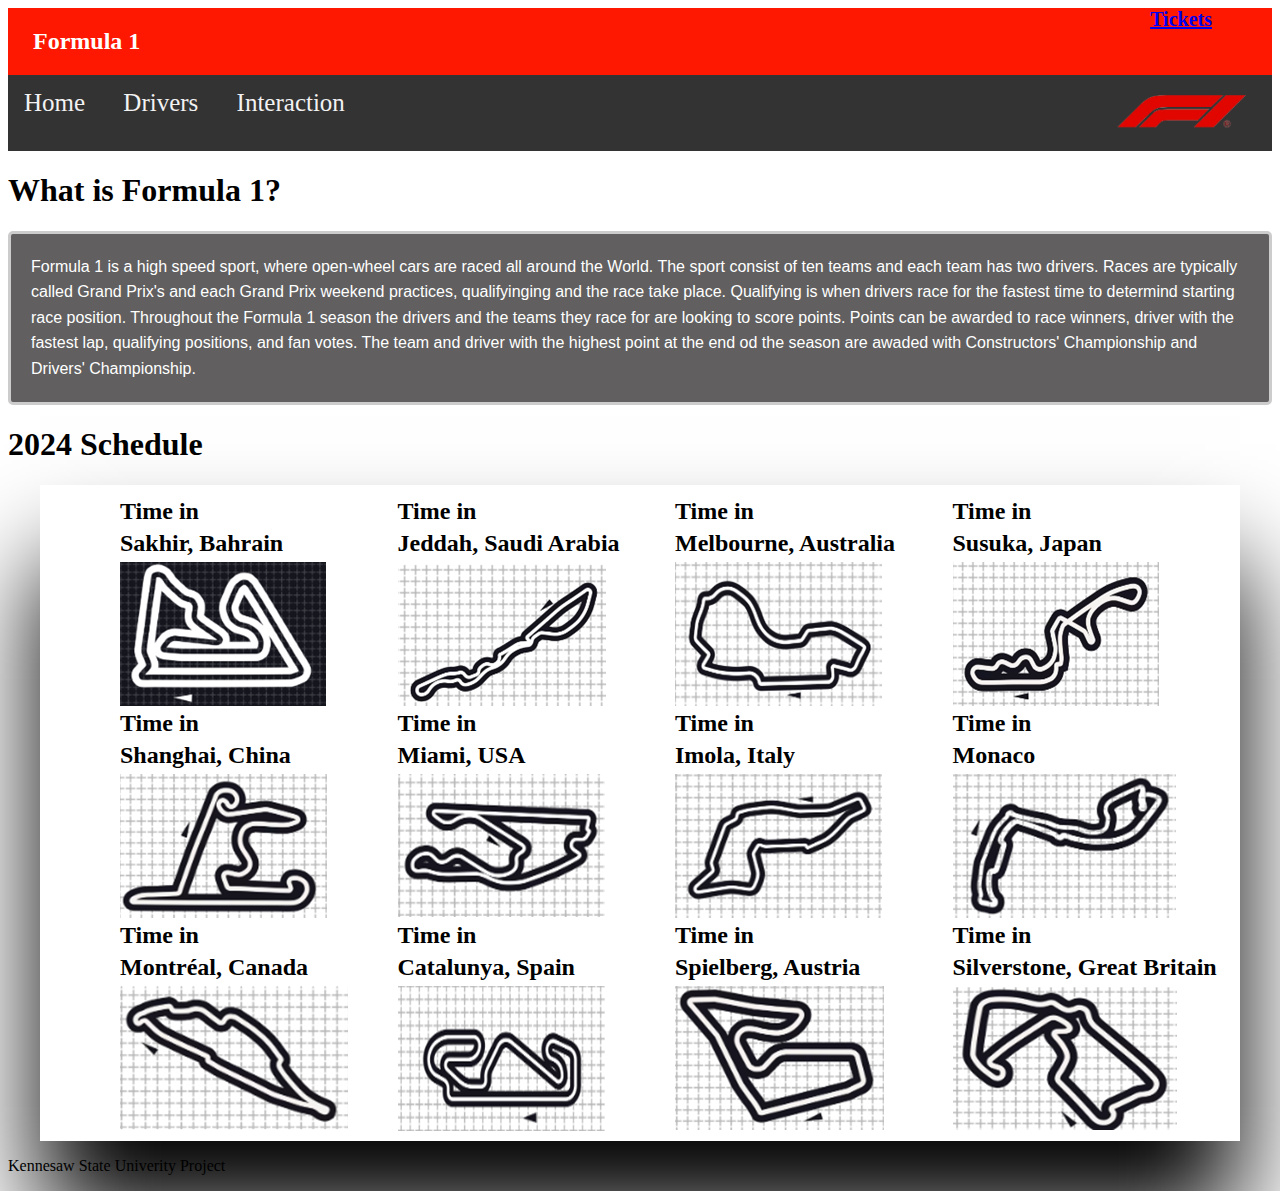
<file: index.html>
<!DOCTYPE html>
<html lang="en">
<head>
    
    <meta name="viewport" content="width=device-width, initial-scale=1.0"> <!--Makes page responsive-->
    <link rel="stylesheet" href="style.css">  <!--Links to CSS page-->
    <title>Formula 1 Fan Page</title><!--Title-->
</head>
<body>
    <script src="main.js"></script><!--Links to javascript page-->
   

    <div class="header"><!--Header of nav bar-->
        <h2>Formula 1</h2>
        <h3><a href="https://tickets.formula1.com/en">Tickets</a></h3>  
    </div>

    <div class="navigation"> <!--Links/tabs of nav bar to get to other pages-->
        <div class="tabs">
            <a href="index.html">Home</a>
            <a href="drivers.html">Drivers</a>
            <a href="interaction.html">Interaction</a>
           
        </div>
        <div class="logo"> <!--Image links to Official F1 page-->
            <a href="https://www.formula1.com/">
                <img src="images/F1logo.png" alt="Formula 1 official logo">
            </a>
        </div>
    </div>

    <div class="body">
        <div class="content1"> <!--start of body text here-->
            <h1>What is Formula 1?</h1>
            <p>Formula 1 is a high speed sport, where open-wheel cars are raced all around the World. 
                The sport consist of ten teams and each team has two drivers.
                Races are typically called Grand Prix's and each Grand Prix weekend practices, qualifyinging and the race take place.
                Qualifying is when drivers race for the fastest time to determind starting race position.
                Throughout the Formula 1 season the drivers and the teams they race for are looking to score points.
                Points can be awarded to race winners, driver with the fastest lap, qualifying positions, and fan votes.
                The team and driver with the highest point at the end od the season are awaded with Constructors' Championship
                and Drivers' Championship.
            </p>
        </div>

        
        <h1>2024 Schedule</h1>
        <div class="courses"> <!--main class for all image/hover effect of track images-->

                <div class="bahrain"><!--class for different locations-->
                    <h2>Time in</h2><!--Label of different locations-->
                    <h2>Sakhir, Bahrain</h2>
                    <div class="container"> <!--class to design a hover and text-->
                        <img class="image" src="images/track1.png" alt="Bahrain Track"> <!--Shows track image-->
                        <div class="timeappear">
                            <div class="text"><p id="bahrainTime"></p></div><!--Calls for the JS timezone-->
                        </div>
                    </div>
                </div>

            
                <div class="suadiarabia"><!--class for different locations-->
                    <h2>Time in</h2><!--Label of different locations-->
                    <h2>Jeddah, Saudi Arabia</h2>
                    <div class="container"><!--class to design a hover and text-->
                        <img class="image" src="images/track2.png" alt="Saudi Arabia Track"><!--Shows track image-->
                        <div class="timeappear">
                            <div class="text"><p id="jeddahTime"></p></div><!--Calls for the JS timezone-->
                        </div>
                    </div>
                </div>

                <div class="australia"><!--class for different locations-->
                    <h2>Time in</h2><!--Label of different locations-->
                    <h2>Melbourne, Australia</h2>
                    <div class="container"><!--class to design a hover and text-->
                        <img class="image" src="images/track3.png" alt="Australia Track"><!--Shows track image-->
                        <div class="timeappear">
                            <div class="text"><p id="melbourneTime"></p></div><!--Calls for the JS timezone-->
                        </div>
                    </div>
                </div>

                <div class="japan"><!--class for different locations-->
                    <h2>Time in</h2><!--Label of different locations-->
                    <h2>Susuka, Japan</h2>
                    <div class="container"><!--class to design a hover and text-->
                        <img class="image" src="images/track4.png" alt="Japan Track"><!--Shows track image-->
                        <div class="timeappear">
                            <div class="text"><p id="tokyoTime"></p></div><!--Calls for the JS timezone-->
                        </div>
                    </div>
                </div>

                <div class="china"><!--class for different locations-->
                    <h2>Time in</h2><!--Label of different locations-->
                    <h2>Shanghai, China</h2>
                    <div class="container"><!--class to design a hover and text-->
                        <img class="image" src="images/track5.png" alt="China Track"><!--Shows track image-->
                        <div class="timeappear">
                            <div class="text"><p id="shanghaiTime"></p></div><!--Calls for the JS timezone-->
                        </div>
                    </div>
                </div>

                <div class="miami"><!--class for different locations-->
                    <h2>Time in </h2><!--Label of different locations-->
                    <h2>Miami, USA</h2>
                    <div class="container"><!--class to design a hover and text-->
                        <img class="image" src="images/track6.png" alt="Miami Track"><!--Shows track image-->
                        <div class="timeappear">
                            <div class="text"><p id="miamiTime"></p></div><!--Calls for the JS timezone-->
                        </div>
                    </div>
                </div>

                <div class="italy"><!--class for different locations-->
                    <h2>Time in </h2><!--Label of different locations-->
                    <h2>Imola, Italy</h2>
                    <div class="container"><!--class to design a hover and text-->
                        <img class="image" src="images/track7.png" alt="Italy Track"><!--Shows track image-->
                        <div class="timeappear">
                            <div class="text"><p id="imolaTime"></p></div><!--Calls for the JS timezone-->
                        </div>
                    </div>
                </div>

                <div class="monaco"><!--class for different locations-->
                    <h2>Time in</h2><!--Label of different locations-->
                    <h2>Monaco</h2>
                    <div class="container"><!--class to design a hover and text-->
                        <img class="image" src="images/track8.png" alt="Monaco Track"><!--Shows track image-->
                        <div class="timeappear">
                            <div class="text"><p id="monacoTime"></p></div><!--Calls for the JS timezone-->
                        </div>
                    </div>
                </div>

                <div class="canada"><!--class for different locations-->
                    <h2>Time in</h2><!--Label of different locations-->
                    <h2>Montréal, Canada</h2>
                    <div class="container"><!--class to design a hover and text-->
                        <img class="image" src="images/track9.png" alt="Canada Track"><!--Shows track image-->
                        <div class="timeappear">
                            <div class="text"><p id="montrealTime"></p></div><!--Calls for the JS timezone-->
                        </div>
                    </div>
                </div>

                <div class="spain"><!--class for different locations-->
                    <h2>Time in</h2><!--Label of different locations-->
                    <h2>Catalunya, Spain</h2>
                    <div class="container"><!--class to design a hover and text-->
                        <img class="image" src="images/track10.png" alt="Spain Track"><!--Shows track image-->
                        <div class="timeappear">
                            <div class="text"><p id="catalunyaTime"></p></div><!--Calls for the JS timezone-->
                        </div>
                    </div>
                </div>

                <div class="austria"><!--class for different locations-->
                    <h2>Time in</h2><!--Label of different locations-->
                    <h2>Spielberg, Austria</h2>
                    <div class="container"><!--class to design a hover and text-->
                        <img class="image" src="images/track11.png" alt="Austria Track"><!--Shows track image-->
                        <div class="timeappear">
                            <div class="text"><p id="spielbergTime"></p></div><!--Calls for the JS timezone-->
                        </div>
                    </div>
                </div>

                <div class="greatBritain"><!--class for different locations-->
                    <h2>Time in</h2><!--Label of different locations-->
                    <h2>Silverstone, Great Britain</h2>
                    <div class="container"><!--class to design a hover and text-->
                        <img class="image" src="images/track12.png" alt="Great Britain Track"><!--Shows track image-->
                        <div class="timeappear">
                            <div class="text"><p id="silverstoneTime"></p></div><!--Calls for the JS timezone-->
                        </div>
                    </div>
                </div>
       
       
       
       
       
       
            </div>
            
    </div>
<p>Kennesaw State Univerity Project</p><!-- footer -->


</body>
</html>
</file>
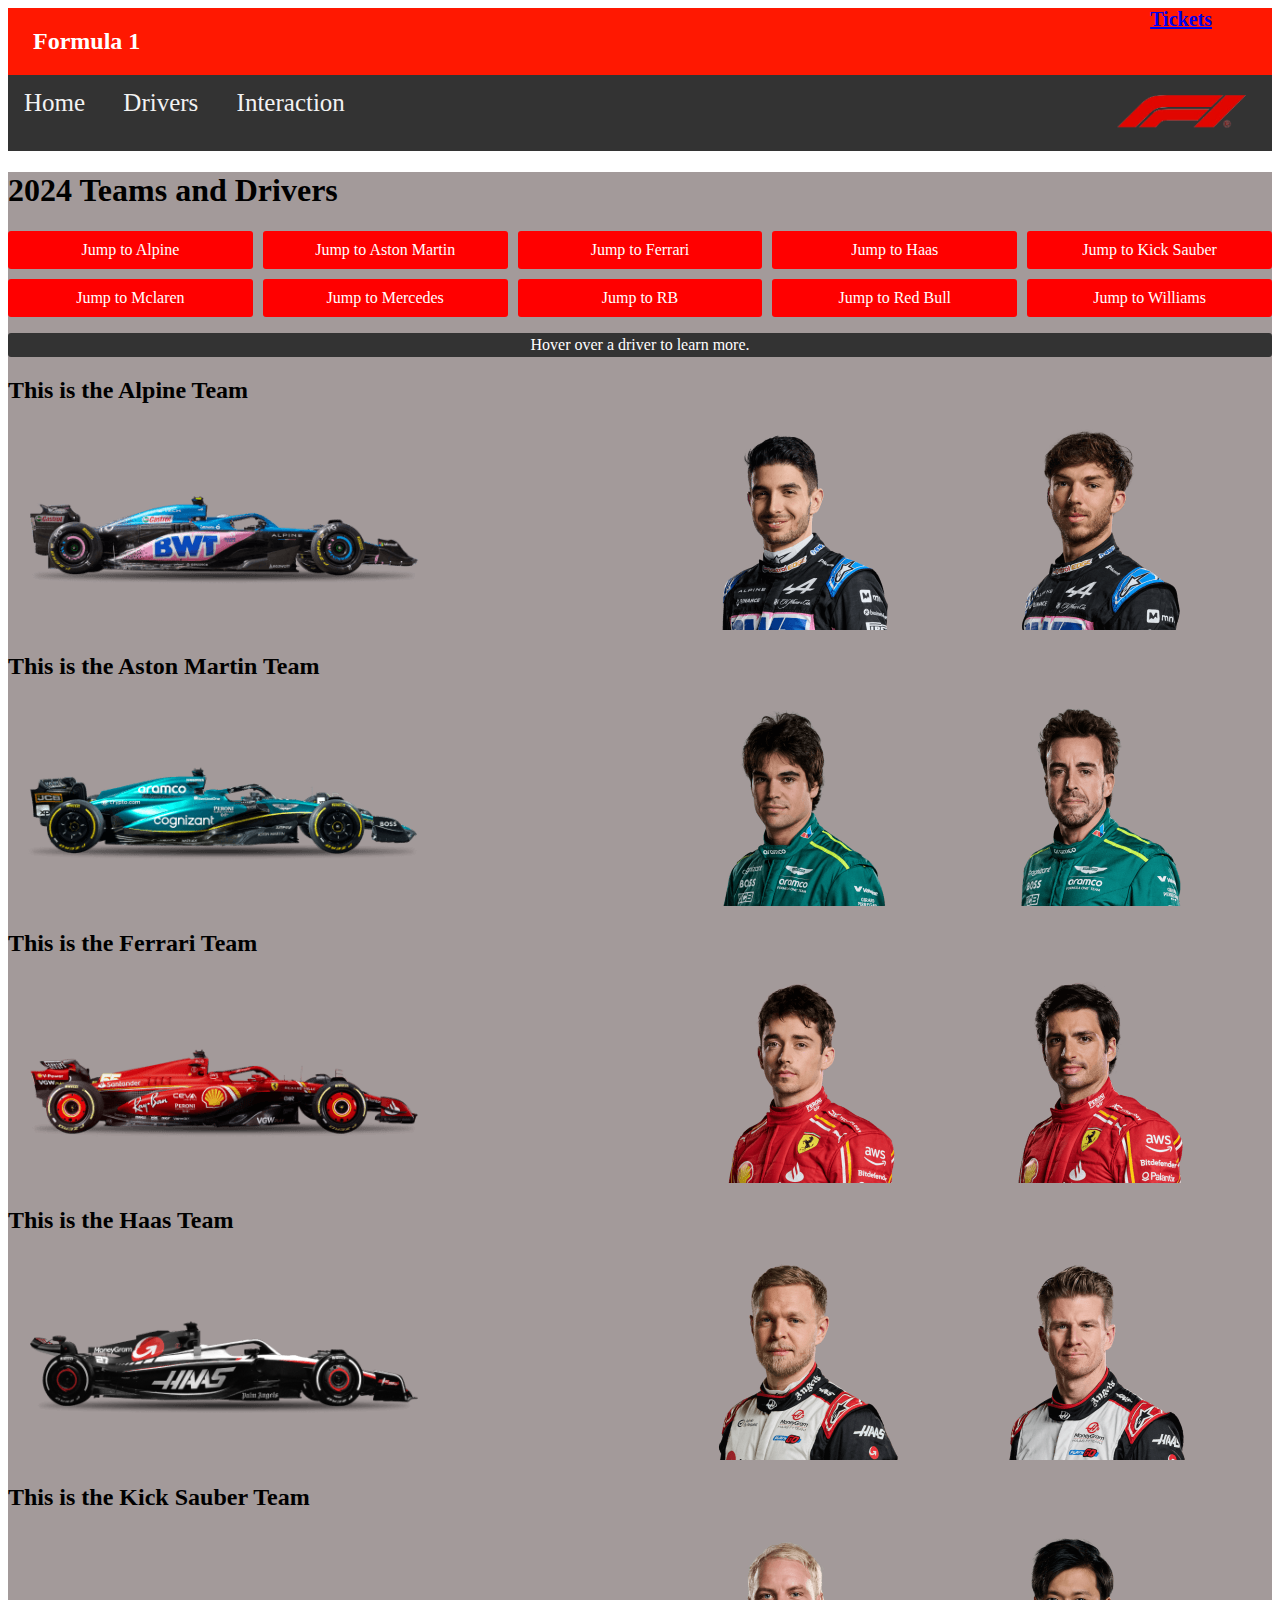
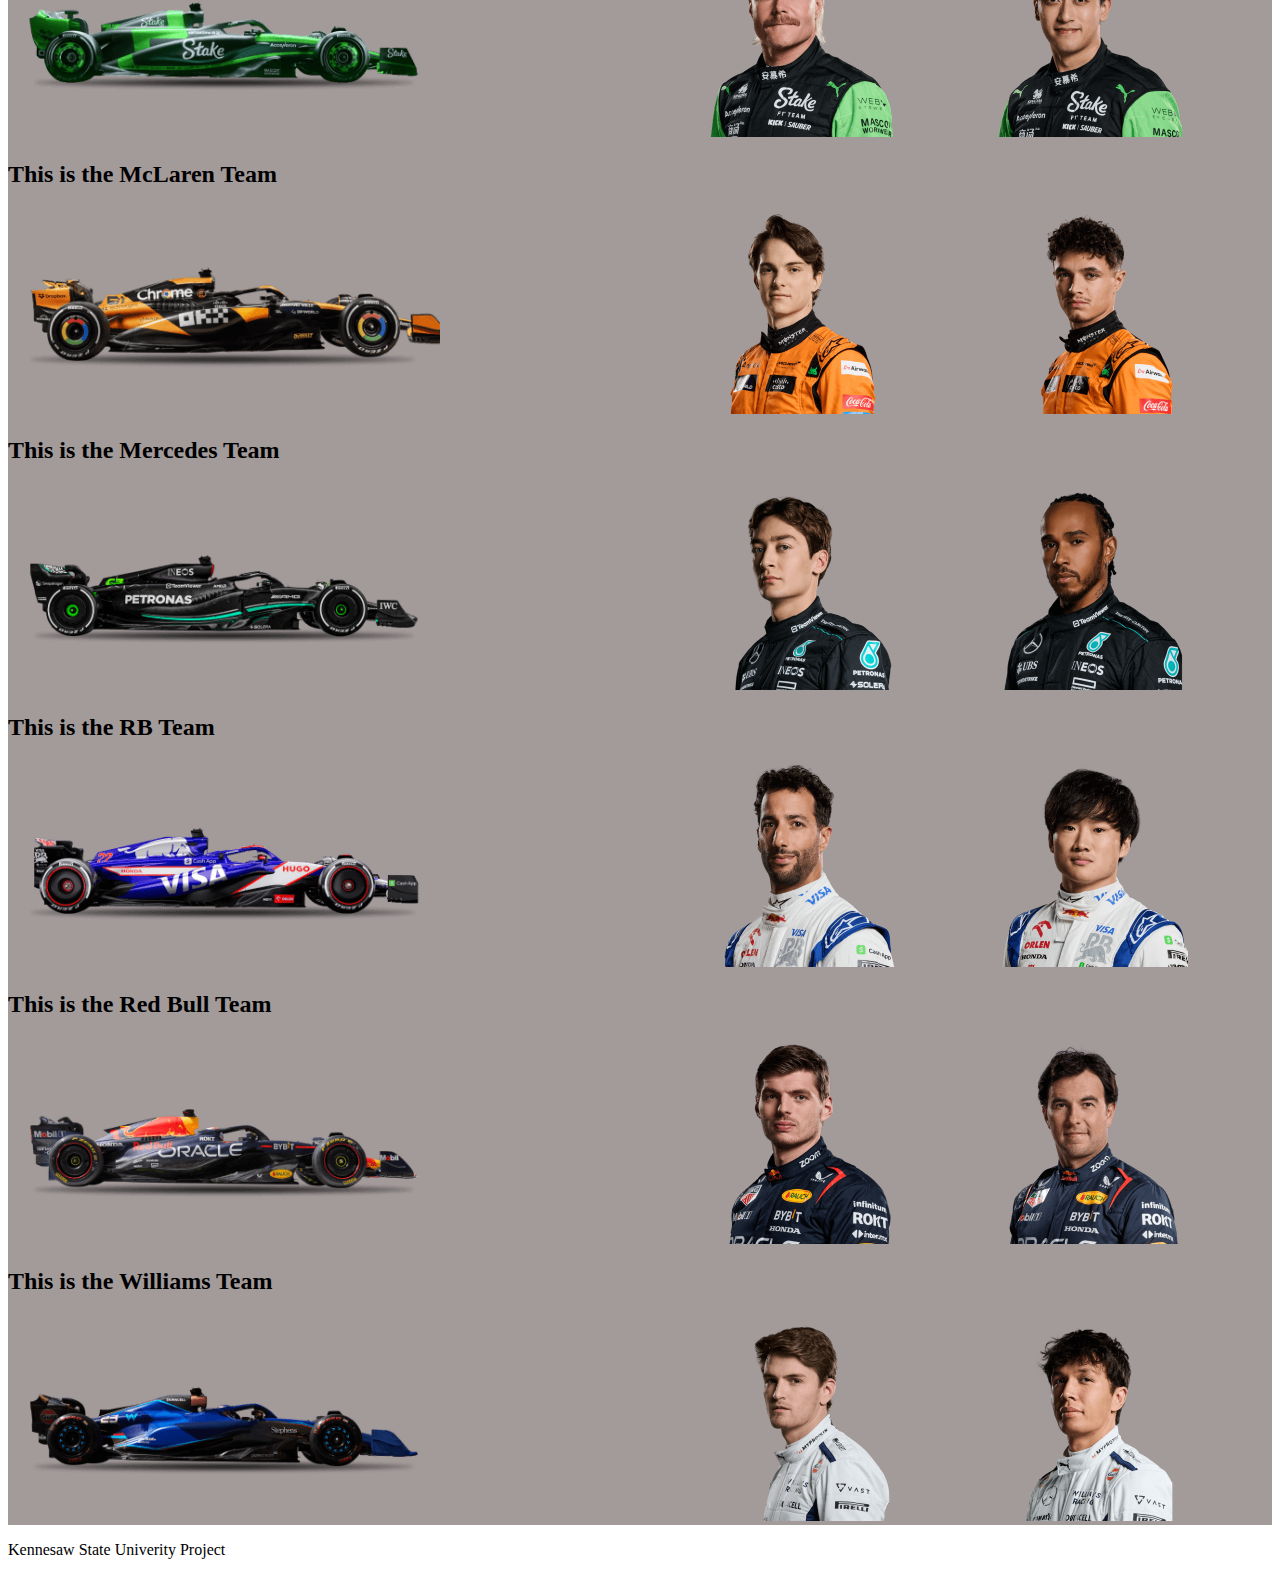
<file: drivers.html>
<!DOCTYPE html>
<html lang="en">
<head>
    
    <meta name="viewport" content="width=device-width, initial-scale=1.0"> <!--Makes page responsive-->
    <link rel="stylesheet" href="style.css">  <!--Links to CSS page-->
    <title>Formula 1 Fan Page</title><!--Title-->
</head>
<body>
    <script src="main.js"></script><!--Links to javascript page-->
    

    <div class="header"><!--Header of nav bar-->
        <h2>Formula 1</h2>
        <h3><a href="https://tickets.formula1.com/en">Tickets</a></h3> 
    </div>

    <div class="navigation"> <!--Links/tabs of nav bar to get to other pages-->
        <div class="tabs">
            <a href="index.html">Home</a>
            <a href="drivers.html">Drivers</a>
            <a href="interaction.html">Interaction</a>
           
        </div>
        <div class="logo"> <!--Image links to Official F1 page-->
            <a href="https://www.formula1.com/">
                <img src="images/F1logo.png" alt="Formula 1 official logo">
            </a>
        </div>
    </div>
 
    
    <div class="drive">
    
        <h1>2024 Teams and Drivers</h1> <!--button of all 10 teams to scroll down to team section-->
        <div class="teams">
            <a href="#alpineTeam">Jump to Alpine</a>
            <a href="#astonmartinTeam">Jump to Aston Martin</a>
            <a href="#ferrariTeam">Jump to Ferrari</a>
            <a href="#haasTeam">Jump to Haas</a>
            <a href="#kicksauberTeam">Jump to Kick Sauber</a>
            <a href="#mclarenTeam">Jump to Mclaren</a>
            <a href="#mercedesTeam">Jump to Mercedes</a>
            <a href="#rbTeam">Jump to RB</a>
            <a href="#redbullTeam">Jump to Red Bull</a>
            <a href="#williamsTeam">Jump to Williams</a>

        </div>

       <p>Hover over a driver to learn more.</p>

        <h2 id="alpineTeam">This is the Alpine Team</h2><!-- RedBull label -->
        <div class="alpinecar">
            <img src="images/alpinecar.png" alt="Alpine car"><!-- car image -->
        </div>
        <div class="alpine">
            <div class="racer"><!-- Common class for both racers -->
                <img src="images/racer3.png" alt="Esteban Ocon"><!-- Driver image -->
                <div class="overlay"><!-- Hover effect -->
                    <p>Name: Esteban Ocon</p><!-- Racer name -->
                    <p>Country: France</p><!-- country they are from -->
                    <p>Career Podiums: 3</p><!-- career podiums -->
                    <p>World Chapionships: 0</p><!-- Number of world chapionships -->
                    <p>Races Competed: 137</p><!-- races competed in -->
                </div> 
            </div>
        
            <div class="racer"><!-- Common class for both racers -->
                <img src="images/racer4.png" alt="Pierre Gasly"><!-- Driver image -->
                <div class="overlay"><!-- Hover effect -->
                    <p>Name: Pierre Gasly</p><!-- Racer name -->
                    <p>Country: France</p><!-- country they are from -->
                    <p>Career Podiums: 4</p><!-- career podiums -->
                    <p>World Chapionships: 0</p><!-- Number of world chapionships -->
                    <p>Races Competed: 134</p><!-- races competed in -->
                </div> 
            </div>
        </div>

        <h2 id="astonmartinTeam">This is the Aston Martin Team</h2><!-- RedBull label -->
        <div class="astoncar">
            <img src="images/astoncar.png" alt="aston car"><!-- car image -->
        </div>
        <div class="aston">
            <div class="racer"><!-- Common class for both racers -->
                <img src="images/racer5.png" alt="Lance Stroll"><!-- Driver image -->
                <div class="overlay"><!-- Hover effect -->
                    <p>Name: Lance Stroll</p><!-- Racer name -->
                    <p>Country: Canada</p><!-- country they are from -->
                    <p>Career Podiums: 3</p><!-- career podiums -->
                    <p>World Chapionships: 0</p><!-- Number of world chapionships -->
                    <p>Races Competed: 147</p><!-- races competed in -->
                </div> 
            </div>
        
            <div class="racer"><!-- Common class for both racers -->
                <img src="images/racer6.png" alt="Fernando Alonso"><!-- Driver image -->
                <div class="overlay"><!-- Hover effect -->
                    <p>Name: Fernando Alonso</p><!-- Racer name -->
                    <p>Country: Spain</p><!-- country they are from -->
                    <p>Career Podiums: 106</p><!-- career podiums -->
                    <p>World Chapionships: 2</p><!-- Number of world chapionships -->
                    <p>Races Competed: 384</p><!-- races competed in -->
                </div> 
            </div>
        </div>

        <h2 id="ferrariTeam">This is the Ferrari Team</h2><!-- RedBull label -->
        <div class="ferraricar">
            <img src="images/ferraricar.png" alt="ferrari car"><!-- car image -->
        </div>
        <div class="alpine">
            <div class="racer"><!-- Common class for both racers -->
                <img src="images/racer7.png" alt="Charles Leclerc"><!-- Driver image -->
                <div class="overlay"><!-- Hover effect -->
                    <p>Name: Charles Leclerc</p><!-- Racer name -->
                    <p>Country: Monaco</p><!-- country they are from -->
                    <p>Career Podiums: 32</p><!-- career podiums -->
                    <p>World Chapionships: 0</p><!-- Number of world chapionships -->
                    <p>Races Competed: 129</p><!-- races competed in -->
                </div> 
            </div>
        
            <div class="racer"><!-- Common class for both racers -->
                <img src="images/racer8.png" alt="	Carlos Sainz"><!-- Driver image -->
                <div class="overlay"><!-- Hover effect -->
                    <p>Name: Carlos Sainz</p><!-- Racer name -->
                    <p>Country: Spain</p><!-- country they are from -->
                    <p>Career Podiums: 21</p><!-- career podiums -->
                    <p>World Chapionships: 0</p><!-- Number of world chapionships -->
                    <p>Races Competed: 188</p><!-- races competed in -->
                </div> 
            </div>
        </div>

        <h2 id="haasTeam">This is the Haas Team</h2><!-- RedBull label -->
        <div class="haascar">
            <img src="images/haascar.png" alt="Haas car"><!-- car image -->
        </div>
        <div class="haas">
            <div class="racer"><!-- Common class for both racers -->
                <img src="images/racer9.png" alt="Kevin Magnussen"><!-- Driver image -->
                <div class="overlay"><!-- Hover effect -->
                    <p>Name: Kevin Magnussen</p><!-- Racer name -->
                    <p>Country: Denmark</p><!-- country they are from -->
                    <p>Career Podiums: 1</p><!-- career podiums -->
                    <p>World Chapionships: 0</p><!-- Number of world chapionships -->
                    <p>Races Competed: 168</p><!-- races competed in -->
                </div> 
            </div>
        
            <div class="racer"><!-- Common class for both racers -->
                <img src="images/racer10.png" alt="Nico Hulkenberg"><!-- Driver image -->
                <div class="overlay"><!-- Hover effect -->
                    <p>Name: Nico Hulkenberg</p><!-- Racer name -->
                    <p>Country: Germany</p><!-- country they are from -->
                    <p>Career Podiums: 0</p><!-- career podiums -->
                    <p>World Chapionships: 0</p><!-- Number of world chapionships -->
                    <p>Races Competed: 210</p><!-- races competed in -->
                </div> 
            </div>
        </div>

        <h2 id="kicksauberTeam">This is the Kick Sauber Team</h2><!-- RedBull label -->
        <div class="kicksaubercar">
            <img src="images/kickcar.png" alt="Kick sauber car"><!-- car image -->
        </div>
        <div class="kicksauber">
            <div class="racer"><!-- Common class for both racers -->
                <img src="images/racer11.png" alt="	Valtteri Bottas"><!-- Driver image -->
                <div class="overlay"><!-- Hover effect -->
                    <p>Name: Valtteri Bottas</p><!-- Racer name -->
                    <p>Country: Finland/p><!-- country they are from -->
                    <p>Career Podiums: 67</p><!-- career podiums -->
                    <p>World Chapionships: 0</p><!-- Number of world chapionships -->
                    <p>Races Competed: 226</p><!-- races competed in -->
                </div> 
            </div>
        
            <div class="racer"><!-- Common class for both racers -->
                <img src="images/racer12.png" alt="Zhou Guanyu"><!-- Driver image -->
                <div class="overlay"><!-- Hover effect -->
                    <p>Name: Zhou Guanyu</p><!-- Racer name -->
                    <p>Country: China</p><!-- country they are from -->
                    <p>Career Podiums: 0</p><!-- career podiums -->
                    <p>World Chapionships: 0</p><!-- Number of world chapionships -->
                    <p>Races Competed: 48</p><!-- races competed in -->
                </div> 
            </div>
        </div>

        <h2 id="mclarenTeam">This is the McLaren Team</h2><!-- RedBull label -->
        <div class="mclarencar">
            <img src="images/mclarencar.png" alt="Mclaren car"><!-- car image -->
        </div>
        <div class="mclaren">
            <div class="racer"><!-- Common class for both racers -->
                <img src="images/racer13.png" alt="Oscar Piastri"><!-- Driver image -->
                <div class="overlay"><!-- Hover effect -->
                    <p>Name: Oscar Piastri</p><!-- Racer name -->
                    <p>Country: Australia</p><!-- country they are from -->
                    <p>Career Podiums: 2</p><!-- career podiums -->
                    <p>World Chapionships: 0</p><!-- Number of world chapionships -->
                    <p>Races Competed: 26</p><!-- races competed in -->
                </div> 
            </div>
        
            <div class="racer"><!-- Common class for both racers -->
                <img src="images/racer14.png" alt="Lando Norris"><!-- Driver image -->
                <div class="overlay"><!-- Hover effect -->
                    <p>Name: Lando Norris</p><!-- Racer name -->
                    <p>Country: United Kingdom</p><!-- country they are from -->
                    <p>Career Podiums: 14</p><!-- career podiums -->
                    <p>World Chapionships: 0</p><!-- Number of world chapionships -->
                    <p>Races Competed: 108</p><!-- races competed in -->
                </div> 
            </div>
        </div>

        <h2 id="mercedesTeam">This is the Mercedes Team</h2><!-- RedBull label -->
        <div class="mercedescar">
            <img src="images/mercedescar.png" alt="Mercedes car"><!-- car image -->
        </div>
        <div class="mercedes">
            <div class="racer"><!-- Common class for both racers -->
                <img src="images/racer15.png" alt="George Russell"><!-- Driver image -->
                <div class="overlay"><!-- Hover effect -->
                    <p>Name: George Russell</p><!-- Racer name -->
                    <p>Country: United Kingdom</p><!-- country they are from -->
                    <p>Career Podiums: 11</p><!-- career podiums -->
                    <p>World Chapionships: 0</p><!-- Number of world chapionships -->
                    <p>Races Competed: 108</p><!-- races competed in -->
                </div> 
            </div>
        
            <div class="racer"><!-- Common class for both racers -->
                <img src="images/racer16.png" alt="Lewis Hamilton"><!-- Driver image -->
                <div class="overlay"><!-- Hover effect -->
                    <p>Name: Lewis Hamilton</p><!-- Racer name -->
                    <p>Country: United Kingdom</p><!-- country they are from -->
                    <p>Career Podiums: 197</p><!-- career podiums -->
                    <p>World Chapionships: 7</p><!-- Number of world chapionships -->
                    <p>Races Competed: 336</p><!-- races competed in -->
                </div> 
            </div>
        </div>

        <h2 id="rbTeam">This is the RB Team</h2><!-- RedBull label -->
        <div class="rbcar">
            <img src="images/rbcar.png" alt="RB car"><!-- car image -->
        </div>
        <div class="rb">
            <div class="racer"><!-- Common class for both racers -->
                <img src="images/racer17.png" alt="Daniel Ricciardo"><!-- Driver image -->
                <div class="overlay"><!-- Hover effect -->
                    <p>Name: Daniel Ricciardo</p><!-- Racer name -->
                    <p>Country: Australia</p><!-- country they are from -->
                    <p>Career Podiums: 32</p><!-- career podiums -->
                    <p>World Chapionships: 0</p><!-- Number of world chapionships -->
                    <p>Races Competed: 243</p><!-- races competed in -->
                </div> 
            </div>
        
            <div class="racer"><!-- Common class for both racers -->
                <img src="images/racer18.png" alt="Yuki Tsunoda"><!-- Driver image -->
                <div class="overlay"><!-- Hover effect -->
                    <p>Name: Yuki Tsunoda</p><!-- Racer name -->
                    <p>Country: Japan</p><!-- country they are from -->
                    <p>Career Podiums: 0</p><!-- career podiums -->
                    <p>World Chapionships: 0</p><!-- Number of world chapionships -->
                    <p>Races Competed: 70</p><!-- races competed in -->
                </div> 
            </div>
        </div>
            
                <h2 id="redbullTeam">This is the Red Bull Team</h2><!-- RedBull label -->
                <div class="redbullcar">
                    <img src="images/redbullcar.png" alt="Red Bull car"><!-- car image -->
                </div>
                <div class="redbull">
                    <div class="racer"><!-- Common class for both racers -->
                        <img src="images/racer1.png" alt="Max Verstappen"><!-- Driver image -->
                        <div class="overlay"><!-- Hover effect -->
                            <p>Name: Max Verstappen</p><!-- Racer name -->
                            <p>Country: Netherlands</p><!-- country they are from -->
                            <p>Career Podiums: 101</p><!-- career podiums -->
                            <p>World Chapionships: 3</p><!-- Number of world chapionships -->
                            <p>Races Competed: 189</p><!-- races competed in -->
                        </div> 
                    </div>
                
                    <div class="racer"><!-- Common class for both racers -->
                        <img src="images/racer2.png" alt="Sergio Perez"><!-- Driver image -->
                        <div class="overlay"><!-- Hover effect -->
                            <p>Name: Sergio Perez</p><!-- Racer name -->
                            <p>Country: Mexico</p><!-- country they are from -->
                            <p>Career Podiums: 38</p><!-- career podiums -->
                            <p>World Chapionships: 0</p><!-- Number of world chapionships -->
                            <p>Races Competed: 262</p><!-- races competed in -->
                        </div> 
                    </div>
                </div>
                
       

        
            <h2 id="williamsTeam">This is the Williams Team</h2><!-- Williams label -->
            <div class="williamscar">
                <img src="images/williamscar.png" alt="Williams car"><!-- car image -->
            </div>
            <div class="williams">
                <div class="racer"><!-- Common class for both racers -->
                    <img src="images/racer19.png" alt="Logan Sargeant"><!-- driver image -->
                    <div class="overlay"><!-- Hover effect -->
                        <p>Name: Logan Sargeant</p><!-- Racer name -->
                        <p>Wins: [Number of wins]</p><!-- Number of wins -->
                    </div> 
                </div>
            
                <div class="racer"><!-- Common class for both racers -->
                    <img src="images/racer20.png" alt="Alex Albon"><!-- driver image -->
                    <div class="overlay"><!-- Hover effect -->
                        <p>Name: Alex Albon</p><!-- Racer name -->
                        <p>Wins: [Number of wins]</p><!-- Number of wins -->
                    </div> 
                </div>
                
                
            </div>
        </div>
        

          
    

    
            <p>Kennesaw State Univerity Project</p> <!-- footer -->
</body>
</html>
</file>
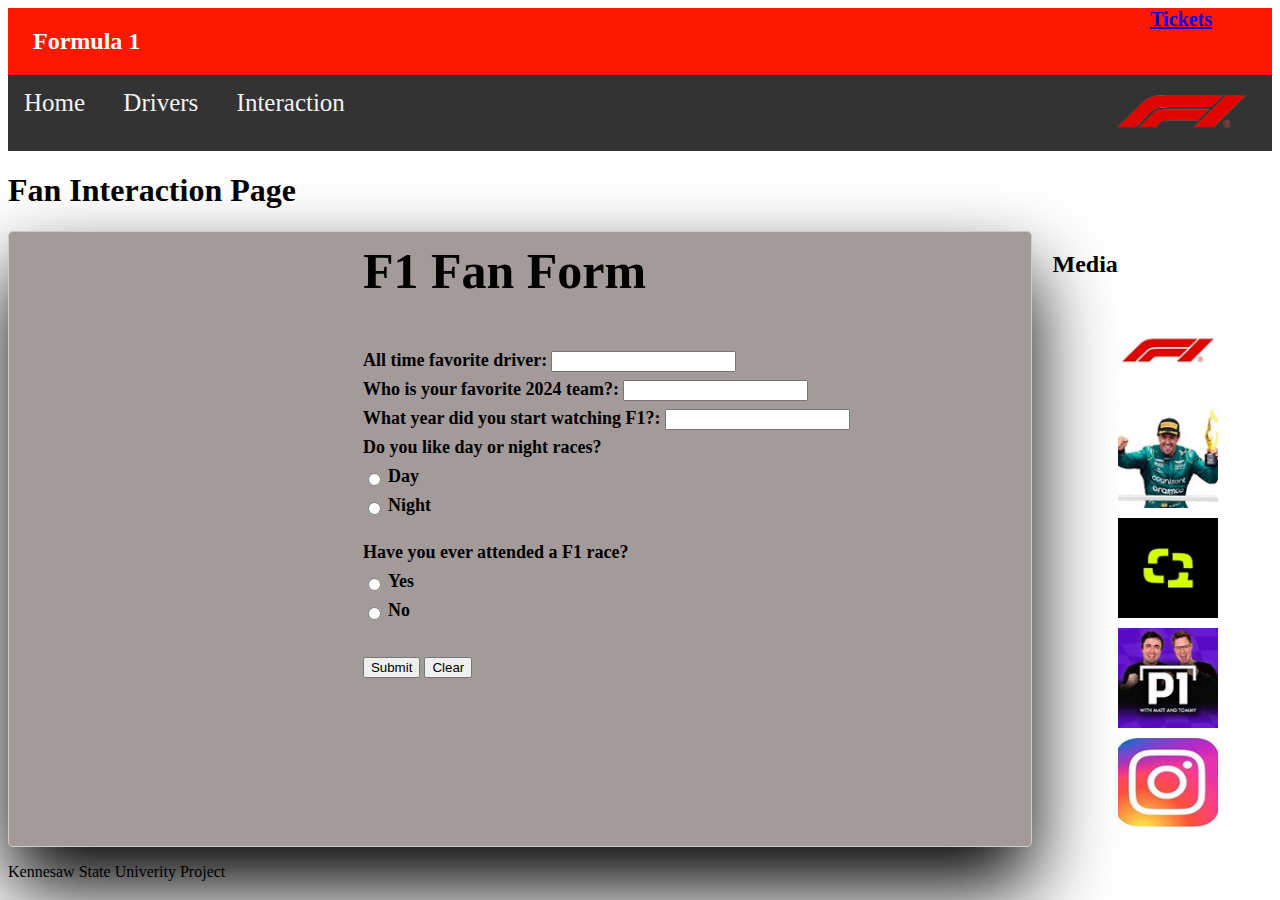
<file: interaction.html>
<!DOCTYPE html>
<html lang="en">
<head>
    
    <meta name="viewport" content="width=device-width, initial-scale=1.0"> <!--Makes page responsive-->
    <link rel="stylesheet" href="style.css">  <!--Links to CSS page-->
    <title>Formula 1 Fan Page</title><!--Title-->
</head>
<body>
    <script src="main.js"></script><!--Links to javascript page-->
   

    <div class="header"><!--Header of nav bar-->
        <h2>Formula 1</h2>
        <h3><a href="https://tickets.formula1.com/en">Tickets</a></h3> 
    </div>

    <div class="navigation"> <!--Links/tabs of nav bar to get to other pages-->
        <div class="tabs">
            <a href="index.html">Home</a>
            <a href="drivers.html">Drivers</a>
            <a href="interaction.html">Interaction</a>
           
        </div>
        <div class="logo"> <!--Image links to Official F1 page-->
            <a href="https://www.formula1.com/">
                <img src="images/F1logo.png" alt="Formula 1 official logo">
            </a>
        </div>
    </div>

    <h1>Fan Interaction Page</h1>

    <div class="container">
        <div class="user">
            <!-- left side of page user form -->
            <h3>F1 Fan Form</h3>
            <!-- HTML -->

       
            <form action="/submit-form" method="post"><!-- calls app.js to validate from input-->
                <label for="favoritedriver">All time favorite driver:</label><!-- label prompt-->
                <input type="text" id="favoritedriver" name="favoritedriver" required><!-- user has to answer-->
                <br>
                
                <label for="favoriteteam">Who is your favorite 2024 team?:</label><!-- label prompt-->
                <input type="text" id="favoriteteam" name="favoriteteam" required><!-- user has to answer-->
                <br>
                <label for="watchingyear">What year did you start watching F1?:</label><!-- label prompt-->
                <input type="text" id="watchingyear" name="watchingyear" required><!-- user has to answer-->
                <br>
                <label for="time">Do you like day or night races?</label><!-- radio prompt-->
                <div>
                    <input type="radio" id="day" name="time" value="day" >
                    <label for="day">Day</label>
                </div>
           
                <div>
                    <input type="radio" id="night" name="time" value="night">
                    <label for="night">Night</label>
                </div>
                <br>
                
                <label for="attend">Have you ever attended a F1 race?</label><!-- radio prompt-->
                <div>
                    <input type="radio" id="yes" name="attend" value="yes" >
                    <label for="yes">Yes</label>
                </div>

                <div>
                    <input type="radio" id="no" name="attend" value="no">
                    <label for="no">No</label>
                </div>
                <br>
                <button type="submit">Submit</button><!-- submit input-->
                <button type="reset">Clear</button><!-- clear form inputs-->
            </form>
        </div>
        
        <div class="media"><!-- right side of page medias-->
            <h2>Media</h2>
           
            <!-- icon image linksof socials for f1 community -->
              
                <a href="https://www.formula1.com/" class="image-link">
                    <img src="images/f1.jpg" alt="Formula 1 official logo" class="small-image">
                </a>
                <a href="https://www.youtube.com/@RicksF1Addictionn" class="image-link">
                    <img src="images/youtube_1.jpg" alt="F1 addiction" class="small-image">
                </a>
                <a href="https://www.youtube.com/@Quadrant" class="image-link">
                    <img src="images/youtube2.jpg" alt="Quadrant" class="small-image">
                </a>
                <a href="https://www.youtube.com/@mattp1tommy" class="image-link">
                    <img src="images/youtube3.jpg" alt="P1" class="small-image">
                </a>
                <a href="https://www.instagram.com/f1/" class="image-link">
                    <img src="images/insta_logo.jpg" alt="Insta logo" class="small-image">
                </a>
               
        </div>
            
            
    </div>

    <p>Kennesaw State Univerity Project</p><!-- footer -->

</body>
</html>
</file>
<file: style.css>
/* Navigation bar display for all pages*/

.header{  
    background-color: #FF1801; /*red color */
    overflow: hidden;
}
.header h2{
    display: inline-block; /* inline-block links are horizontal */
    color: white;  /*text is white in header */
    margin-left: 25px;
}
.header h3{
  color: #f2f2f2;/*text is white in header */
  font-size: 20px;
  float:right;
  padding: 0px 60px; /* Padding seperation*/
}

.header h3:hover {/* hover changes font color and background color*/
    background-color: #ddd; /* white */
    color: black; /* black */
}

  .navigation {
    overflow: hidden; /* Clear floats */
    background-color: #333; /* gray color */
    font-size: 25px;
    text-align: center; /*text is centered in each of it own hover box */
   
    
      
}

.tabs {
    float: left; /* Float the links to the left of the navigation bar */
}

.tabs a {
    display: inline-block; /* inline-block links are horizontal */
    color: #f2f2f2; /* white text color */
    text-align: center; 
    padding: 14px 16px; /* seperation in the tab box*/
    text-decoration: none; /* takes line out from words */
}

.tabs a:hover {
    background-color: #ddd; /* hover changes font color and background color*/
    color: black; 
}

.logo {
    float: right; /* display logo all the way to the right */
}

.logo img {
    height: 50px; /* size of logo */
    padding: 10px; /* seperation in nav bar*/
}
/* ------Course images/grid--------------------------------------------------------------------------------------------------------------------------------------------- */
   .content1 p{
   
    font-family: 'Trebuchet MS', 'Lucida Sans Unicode', 'Lucida Grande', 'Lucida Sans', Arial, sans-serif;
    font-size: 16px;
    line-height: 1.6;
    margin-bottom: 20px;
    padding: 4px; /* Reduced padding inside the box */
    color: white; /* Text color */
    border: 3px solid #ccc; /* Border style */
    padding: 20px; /* Padding inside the box */
    border-radius: 5px; /* Rounded corners */
    background-color: rgb(97, 95, 95); /* Background color within the box */
   }

  .courses {
    display: grid;
    grid-template-columns: repeat(4, 1fr); /* columns in the row for track images */
    grid-template-rows: repeat(3, 1fr);/* rows for track images */
    margin: 0 auto; /* centers the grid */
    max-width: 1200px; /* maximum width for the grid */

}

.courses {
    padding: 10px;
    padding-left: 80px;/* spacing on from the left */
    box-sizing: border-box; /* border around images*/
    box-shadow: 0 80px 100px rgba(0, 0, 0, 1); /* gray drop shadow */

}

.bahrain h2 {
    margin-top: 3px; /* bring the h2's closer together and get rid of spacing */
    margin-bottom: 5px; 
}

.bahrain {
    position: relative; /* put class in normal postion */
    
}

.bahrain .image {/* creates the opacity of the image */
    opacity: 1;
    display: block; 
    transition: .5s ease;/* slow transition for hover */
    
}

.bahrain .timeappear { /* to show timezone text with hover*/
    transition: .5s ease; 
    opacity: 0;
    position: absolute;
    top: 50%;/* positioning in image box */
    left: 50%;
    transform: translate(-75%, -50%); /*position of box */
    text-align: center;
}

.bahrain:hover .image {
    opacity: 0.3; /* hover of pseudocode over image */
}

.bahrain:hover .timeappear {
    opacity: 1;/* text box of time */
}

#bahrainTime {
    background-color:#FF1801; /* red color of background box */
    color: white;/* white text color of timezone */
    font-size: 16px;
    padding: 6px 14px;
    text-align: center;/* center of box */
}

.suadiarabia h2 { /* bring the h2's closer together and get rid of spacing */
    margin-top: 3px;
    margin-bottom: 5px; 
}

.suadiarabia {/* put class in normal postion */
    position: relative;
    
}

.suadiarabia .image {
    opacity: 1;
    display: block;
    transition: .5s ease;/* slow transition for hover */
  
}

.suadiarabia .timeappear {
    transition: .5s ease;
    opacity: 0;
    position: absolute;
    top: 50%;
    left: 50%;
    transform: translate(-75%, -50%);
    text-align: center;
}

.suadiarabia:hover .image {
    opacity: 0.3;/* hover of pseudocode over image */
}

.suadiarabia:hover .timeappear {
    opacity: 1;
}

#jeddahTime {
    background-color:#FF1801; /* red color of background box */
    color: white;/* white text color of timezone */
    font-size: 16px;
    padding: 6px 14px;
    text-align: center;/* center of box */
}

.australia h2 { /* bring the h2's closer together and get rid of spacing */
    margin-top: 3px;
    margin-bottom: 5px;  
}

.australia {
    position: relative;/* put class in normal postion */
    
}

.australia .image {
    opacity: 1;
    display: block;
    
    transition: .5s ease;/* slow transition for hover */
   
}

.australia .timeappear {
    transition: .5s ease;
    opacity: 0;
    position: absolute;
    top: 50%;
    left: 50%;
    transform: translate(-75%, -50%);
    text-align: center;
}

.australia:hover .image {
    opacity: 0.3;/* hover of pseudocode over image */
}

.australia:hover .timeappear {
    opacity: 1;
}

#melbourneTime {
    background-color:#FF1801; /* red color of background box */
    color: white;/* white text color of timezone */
    font-size: 16px;
    padding: 6px 14px;
    text-align: center;/* center of box */
}

.japan h2 { /* bring the h2's closer together and get rid of spacing */
    margin-top: 3px;
    margin-bottom: 5px; 
}

.japan {
    position: relative;/* put class in normal postion */
    
}

.japan .image {
    opacity: 1;
    display: block;
    
    transition: .5s ease;/* slow transition for hover */
    
}

.japan .timeappear {
    transition: .5s ease;
    opacity: 0;
    position: absolute;
    top: 50%;
    left: 50%;
    transform: translate(-75%, -50%);
    text-align: center;
}

.japan:hover .image {
    opacity: 0.3;/* hover of pseudocode over image */
}

.japan:hover .timeappear {
    opacity: 1;
}

#tokyoTime {
    background-color:#FF1801; /* red color of background box */
    color: white;/* white text color of timezone */
    font-size: 16px;
    padding: 6px 14px;
    text-align: center;/* center of box */
}

.china h2 { /* bring the h2's closer together and get rid of spacing */
    margin-top: 3px;
    margin-bottom: 5px; 
}

.china {
    position: relative;/* put class in normal postion */
    
}

.china .image {
    opacity: 1;
    display: block;
    
    transition: .5s ease;/* slow transition for hover */
  
}

.china .timeappear {
    transition: .5s ease;
    opacity: 0;
    position: absolute;
    top: 50%;
    left: 50%;
    transform: translate(-75%, -50%);
    text-align: center;
}

.china:hover .image {
    opacity: 0.3;/* hover of pseudocode over image */
}

.china:hover .timeappear {
    opacity: 1;
}

#shanghaiTime {
    background-color:#FF1801; /* red color of background box */
    color: white;/* white text color of timezone */
    font-size: 16px;
    padding: 6px 14px;
    text-align: center;/* center of box */
}

.miami h2 {/* bring the h2's closer together and get rid of spacing */
    margin-top: 3px;
    margin-bottom: 5px;  
}

.miami {
    position: relative;/* put class in normal postion */
    
}

.miami .image {
    opacity: 1;
    display: block;
    
    transition: .5s ease;/* slow transition for hover */
   
}

.miami .timeappear {
    transition: .5s ease;
    opacity: 0;
    position: absolute;
    top: 50%;
    left: 50%;
    transform: translate(-75%, -50%);
    text-align: center;
}

.miami:hover .image {
    opacity: 0.3;/* hover of pseudocode over image */
}

.miami:hover .timeappear {
    opacity: 1;
}

#miamiTime {
    background-color:#FF1801; /* red color of background box */
    color: white;/* white text color of timezone */
    font-size: 16px;
    padding: 6px 14px;
    text-align: center;/* center of box */
}

.italy h2 {/* bring the h2's closer together and get rid of spacing */
    margin-top: 3px;
    margin-bottom: 5px;
}

.italy {
    position: relative;/* put class in normal postion */
    
}

.italy .image {
    opacity: 1;
    display: block;
    
    transition: .5s ease;/* slow transition for hover */
   
}

.italy .timeappear {
    transition: .5s ease;
    opacity: 0;
    position: absolute;
    top: 50%;
    left: 50%;
    transform: translate(-75%, -50%);
    text-align: center;
}

.italy:hover .image {
    opacity: 0.3;/* hover of pseudocode over image */
}

.italy:hover .timeappear {
    opacity: 1;
}

#imolaTime {
    background-color:#FF1801; /* red color of background box */
    color: white;/* white text color of timezone */
    font-size: 16px;
    padding: 6px 14px;
    text-align: center;/* center of box */
}

.monaco h2 {/* bring the h2's closer together and get rid of spacing */
    margin-top: 3px;
    margin-bottom: 5px; 
}

.monaco {
    position: relative;/* put class in normal postion */
    
}

.monaco .image {
    opacity: 1;
    display: block;
    
    transition: .5s ease;/* slow transition for hover */
   
}

.monaco .timeappear {
    transition: .5s ease;
    opacity: 0;
    position: absolute;
    top: 50%;
    left: 50%;
    transform: translate(-75%, -50%);
    text-align: center;
}

.monaco:hover .image {
    opacity: 0.3;/* hover of pseudocode over image */
}

.monaco:hover .timeappear {
    opacity: 1;
}

#monacoTime {
    background-color:#FF1801; /* red color of background box */
    color: white;/* white text color of timezone */
    font-size: 16px;
    padding: 6px 14px;
    text-align: center;/* center of box */
}

.canada h2 {/* bring the h2's closer together and get rid of spacing */
    margin-top: 3px;
    margin-bottom: 5px; 
}

.canada {
    position: relative;/* put class in normal postion */
    
}

.canada .image {
    opacity: 1;
    display: block;
    
    transition: .5s ease;/* slow transition for hover */
   
}

.canada .timeappear {
    transition: .5s ease;
    opacity: 0;
    position: absolute;
    top: 50%;
    left: 50%;
    transform: translate(-75%, -50%);
    text-align: center;
}

.canada:hover .image {
    opacity: 0.3;/* hover of pseudocode over image */
}

.canada:hover .timeappear {
    opacity: 1;
}

#montrealTime {
    background-color:#FF1801;
    background-color:#FF1801; /* red color of background box */
    color: white;/* white text color of timezone */
    font-size: 16px;
    padding: 6px 14px;
    text-align: center;/* center of box */
}

.spain h2 {/* bring the h2's closer together and get rid of spacing */
    margin-top: 3px;
    margin-bottom: 5px; 
}

.spain {
    position: relative;/* put class in normal postion */
    
}

.spain .image {
    opacity: 1;
    display: block;
    
    transition: .5s ease;/* slow transition for hover */

}

.spain .timeappear {
    transition: .5s ease;
    opacity: 0;
    position: absolute;
    top: 50%;
    left: 50%;
    transform: translate(-75%, -50%);
    text-align: center;
}

.spain:hover .image {
    opacity: 0.3;/* hover of pseudocode over image */
}

.spain:hover .timeappear {
    opacity: 1;
}

#catalunyaTime {
    background-color:#FF1801; /* red color of background box */
    color: white;/* white text color of timezone */
    font-size: 16px;
    padding: 6px 14px;
    text-align: center;/* center of box */
}

.austria h2 {/* bring the h2's closer together and get rid of spacing */
    margin-top: 3px;
    margin-bottom: 5px; 
}

.austria {
    position: relative;/* put class in normal postion */
    
}

.austria .image {
    opacity: 1;
    display: block;
    
    transition: .5s ease;/* slow transition for hover */
   
}

.austria .timeappear {
    transition: .5s ease;
    opacity: 0;
    position: absolute;
    top: 50%;
    left: 50%;
    transform: translate(-75%, -50%);
    text-align: center;
}

.austria:hover .image {
    opacity: 0.3;/* hover of pseudocode over image */
}

.austria:hover .timeappear {
    opacity: 1;
}

#spielbergTime {
    background-color:#FF1801; /* red color of background box */
    color: white;/* white text color of timezone */
    font-size: 16px;
    padding: 6px 14px;
    text-align: center;/* center of box */
}

.greatBritain h2 {/* bring the h2's closer together and get rid of spacing */
    margin-top: 3px;
    margin-bottom: 5px; 
}

.greatBritain {
    position: relative;/* put class in normal postion */
    
}

.greatBritain .image {
    opacity: 1;
    display: block;
    
    transition: .5s ease;/* slow transition for hover */
 
}

.greatBritain .timeappear {
    transition: .5s ease;
    opacity: 0;
    position: absolute;
    top: 50%;
    left: 50%;
    transform: translate(-75%, -50%);
    text-align: center;
}

.greatBritain:hover .image {
    opacity: 0.3;/* hover of pseudocode over image */
}

.greatBritain:hover .timeappear {
    opacity: 1;
}

#silverstoneTime {
    background-color:#FF1801; /* red color of background box */
    color: white;/* white text color of timezone */
    font-size: 16px;
    padding: 6px 14px;
    text-align: center;/* center of box */
}

/* --------drivers.html------------------------------------------------------------------------------------------------------------------------------------ */
.drive{
    background-color: rgb(163, 154, 154);
}
.drive p{
    text-align: center; /* centers link in box */
    padding: 3px;
    background-color: #333;
    text-decoration: none; /* gets rid of underline */
    color: #ffffff;
    border-radius: 3px; /* shape of box */
}

.teams {
    display: grid;
    grid-template-columns: repeat(5, 1fr);/* creates grid  */
    gap: 10px;/* seperation between boxes */
    
}

.teams a {
    text-align: center; /* centers link in box */
    padding: 10px;
    background-color: red;
    text-decoration: none; /* gets rid of underline */
    color: #ffffff;
    border-radius: 3px; /* shape of box */
}

.racer {
    position: relative; /* Position the overlay relative to the racer image */
    display: inline-block; /* Make sure overlay fits to the size of the image */
}

.overlay {
    position: absolute;
    top: 0;
    left: 0;
    width: 90%; /* hover over racer */
    height: 100%; 
    background-color: rgba(0, 0, 0, 0.8); /* black hover*/
    opacity: 0; /* hidden before hover */
    transition: opacity 0.3s; /* slow transition on hover */
}

.racer:hover .overlay {
    opacity: 1; /* Show opacity when hover*/
}
.racer:hover .overlay p {
    color: red;  /* font color is red on hover */
}


.redbull {
    position: relative; /* position is normal */
    margin-bottom: 10px;
    padding-left: 20%;
    display: grid;
    grid-template-columns: repeat(2, 1fr); /* columns in the row for driver images */
    grid-template-rows: repeat(1, 1fr);/* rows for driver images */
    margin: 0 auto; /* centers the grid */
    max-width: 1200px; /* maximum width for the grid */
}


.redbullcar img{
    float: left;  /* car image is on left side */
    margin-top: 50px;
    
}

.redbull img {
    margin-right: 80px; /* seperation between driver images */
}

.alpine {
    position: relative; /* position is normal */
    margin-bottom: 10px;
    padding-left: 20%;
    display: grid;
    grid-template-columns: repeat(2, 1fr); /* columns in the row for driver images */
    grid-template-rows: repeat(1, 1fr);/* rows for driver images */
    margin: 0 auto; /* centers the grid */
    max-width: 1200px; /* maximum width for the grid */
}


.alpinecar img{
    float: left;  /* car image is on left side */
    margin-top: 50px;
}

.alpine img {
    margin-right: 80px; /* seperation between driver images */
}

.aston {
    position: relative; /* position is normal */
    margin-bottom: 10px;
    padding-left: 20%;
    display: grid;
    grid-template-columns: repeat(2, 1fr); /* columns in the row for driver images */
    grid-template-rows: repeat(1, 1fr);/* rows for driver images */
    margin: 0 auto; /* centers the grid */
    max-width: 1200px; /* maximum width for the grid */
}


.astoncar img{
    float: left;  /* car image is on left side */
    margin-top: 50px;
}

.aston img {
    margin-right: 80px; /* seperation between driver images */
}

.ferrari {
    position: relative; /* position is normal */
    margin-bottom: 10px;
    padding-left: 20%;
    display: grid;
    grid-template-columns: repeat(2, 1fr); /* columns in the row for driver images */
    grid-template-rows: repeat(1, 1fr);/* rows for driver images */
    margin: 0 auto; /* centers the grid */
    max-width: 1200px; /* maximum width for the grid */
}


.ferraricar img{
    float: left;  /* car image is on left side */
    margin-top: 50px;
}

.ferrari img {
    margin-right: 80px; /* seperation between driver images */
}

.haas {
    position: relative; /* position is normal */
    margin-bottom: 10px;
    padding-left: 20%;
    display: grid;
    grid-template-columns: repeat(2, 1fr); /* columns in the row for driver images */
    grid-template-rows: repeat(1, 1fr);/* rows for driver images */
    margin: 0 auto; /* centers the grid */
    max-width: 1200px; /* maximum width for the grid */
}


.haascar img{
    float: left;  /* car image is on left side */
    margin-top: 50px;
}

.haas img {
    margin-right: 80px; /* seperation between driver images */
}

.kicksauber {
    position: relative; /* position is normal */
    margin-bottom: 10px;
    padding-left: 20%;
    display: grid;
    grid-template-columns: repeat(2, 1fr); /* columns in the row for driver images */
    grid-template-rows: repeat(1, 1fr);/* rows for driver images */
    margin: 0 auto; /* centers the grid */
    max-width: 1200px; /* maximum width for the grid */
}


.kicksaubercar img{
    float: left;  /* car image is on left side */
    margin-top: 50px;
}

.kicksauber img {
    margin-right: 80px; /* seperation between driver images */
}

.mclaren {
    position: relative; /* position is normal */
    margin-bottom: 10px;
    padding-left: 20%;
    display: grid;
    grid-template-columns: repeat(2, 1fr); /* columns in the row for driver images */
    grid-template-rows: repeat(1, 1fr);/* rows for driver images */
    margin: 0 auto; /* centers the grid */
    max-width: 1200px; /* maximum width for the grid */
}


.mclarencar img{
    float: left;  /* car image is on left side */
    margin-top: 50px;
}

.mclaren img {
    margin-right: 80px; /* seperation between driver images */
}

.mercedes {
    position: relative; /* position is normal */
    margin-bottom: 10px;
    padding-left: 20%;
    display: grid;
    grid-template-columns: repeat(2, 1fr); /* columns in the row for driver images */
    grid-template-rows: repeat(1, 1fr);/* rows for driver images */
    margin: 0 auto; /* centers the grid */
    max-width: 1200px; /* maximum width for the grid */
}


.mercedescar img{
    float: left;  /* car image is on left side */
    margin-top: 50px;
}

.mercedes img {
    margin-right: 80px; /* seperation between driver images */
}

.rb {
    position: relative; /* position is normal */
    margin-bottom: 10px;
    padding-left: 20%;
    display: grid;
    grid-template-columns: repeat(2, 1fr); /* columns in the row for driver images */
    grid-template-rows: repeat(1, 1fr);/* rows for driver images */
    margin: 0 auto; /* centers the grid */
    max-width: 1200px; /* maximum width for the grid */
}


.rbcar img{
    float: left;  /* car image is on left side */
    margin-top: 50px;
}

.rb img {
    margin-right: 80px; /* seperation between driver images */
}

 .williams {
    margin-bottom: 10px;
    padding-left: 20%;
    display: grid;
    grid-template-columns: repeat(2, 1fr); /* columns in the row for driver images */
    grid-template-rows: repeat(1, 1fr);/* rows for driver images */
    margin: 0 auto; /* centers the grid */
    max-width: 1200px; /* maximum width for the grid */
}

.williamscar img{
    float: left; /* car image is on left side */
    margin-top: 50px;
}

.williams img {
    margin-right: 80px; /* seperation between driver images */
}


/* ------Interaction Page--------------------------------------------------------------------------------------------------------------------------------------------- */


.user {
    flex: 3;
    padding: 10px;
    padding-left: 80px;/* spacing on from the left */
    box-sizing: border-box; /* border around images*/
    box-shadow: 0 40px 80px rgba(0, 0, 0, 1); /* gray drop shadow */

}
.container {
    display: flex;  /* width length of class */
    justify-content: space-between;
}

.media {
    flex: 1; /*  width of the media section */
    margin-left: 20px; /* seperation of spaces */
}

/* Style for the image container */
.media {
    display: flex;
    flex-direction: column;
    align-items: center; /* Center items horizontally */
    width: 100px; /* Set the width of the images */
    display: block; /* Ensure images stack vertically */
    margin-bottom: 10px; /* Add space between stacked images */
}

/* Style for the image links */
.image-link {
    text-decoration: none; /* Remove underline from links */
}

/* Style for the images */
.small-image {
    width: 100px; /* Set the width of the images */
    display: block; /* Ensure images stack vertically */
    margin-bottom: 10px; /* Add space between stacked images */
}

/* styles.css */
.user {
   /* background of form */
    padding-left: 28%; 
    border: 1px solid #ccc;
    border-radius: 5px;
    background-color: rgb(163, 154, 154);
    
}

h3 {/* hearder size */
    margin-top: 0;
    font-size: 50px;
   
    
}


form label {/* orientation and display of labels */
    display: block;
    margin-bottom: 5px;
    font-weight: bold;
    font-size: 18px;
}

form label {
    display: inline-block;
    width: auto; /*  width  */
    margin-bottom: 8px; /*  spacing between labels */
}

form input[type="radio"] {
    display: inline-block;
    vertical-align: middle; /* radio buttons vertically with labels */
}



form button {
    margin-top: 10px;
}

.media img {
    padding-left: 30%; /* centers images */
}
</file>
